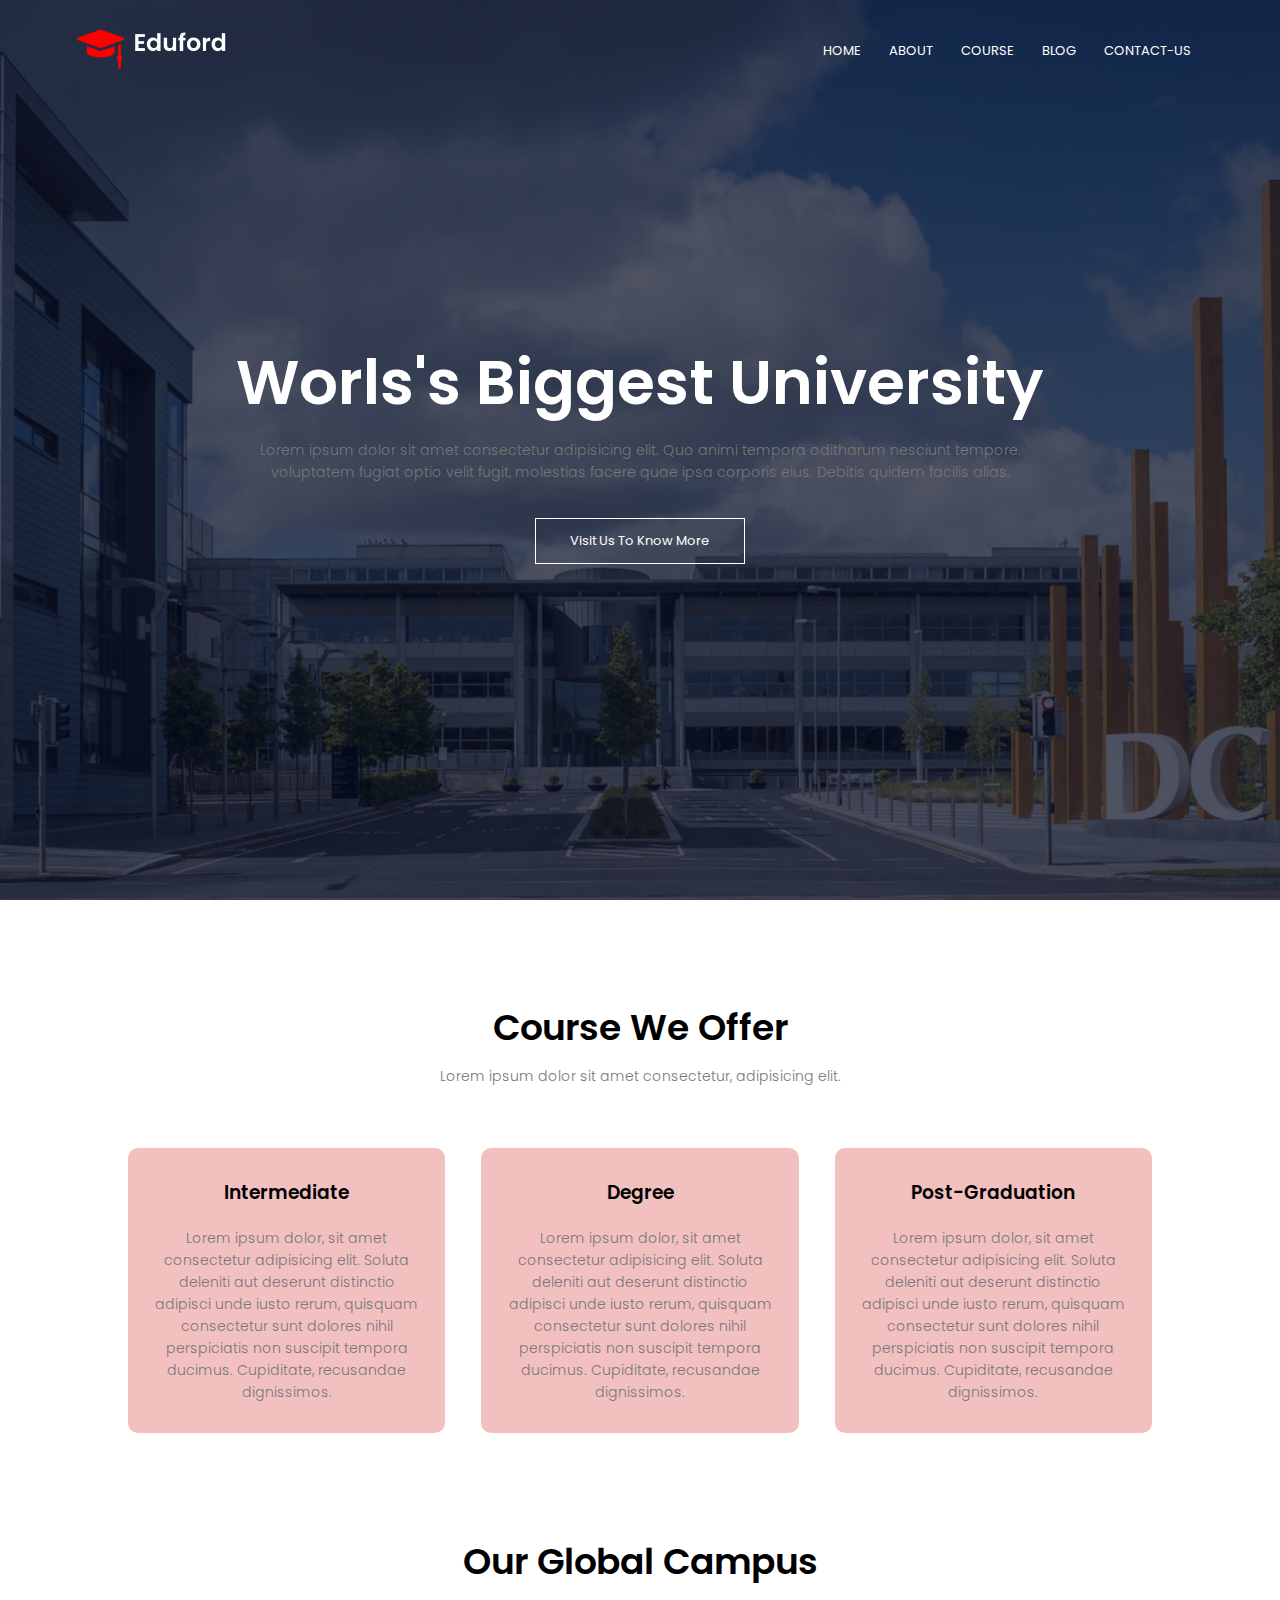
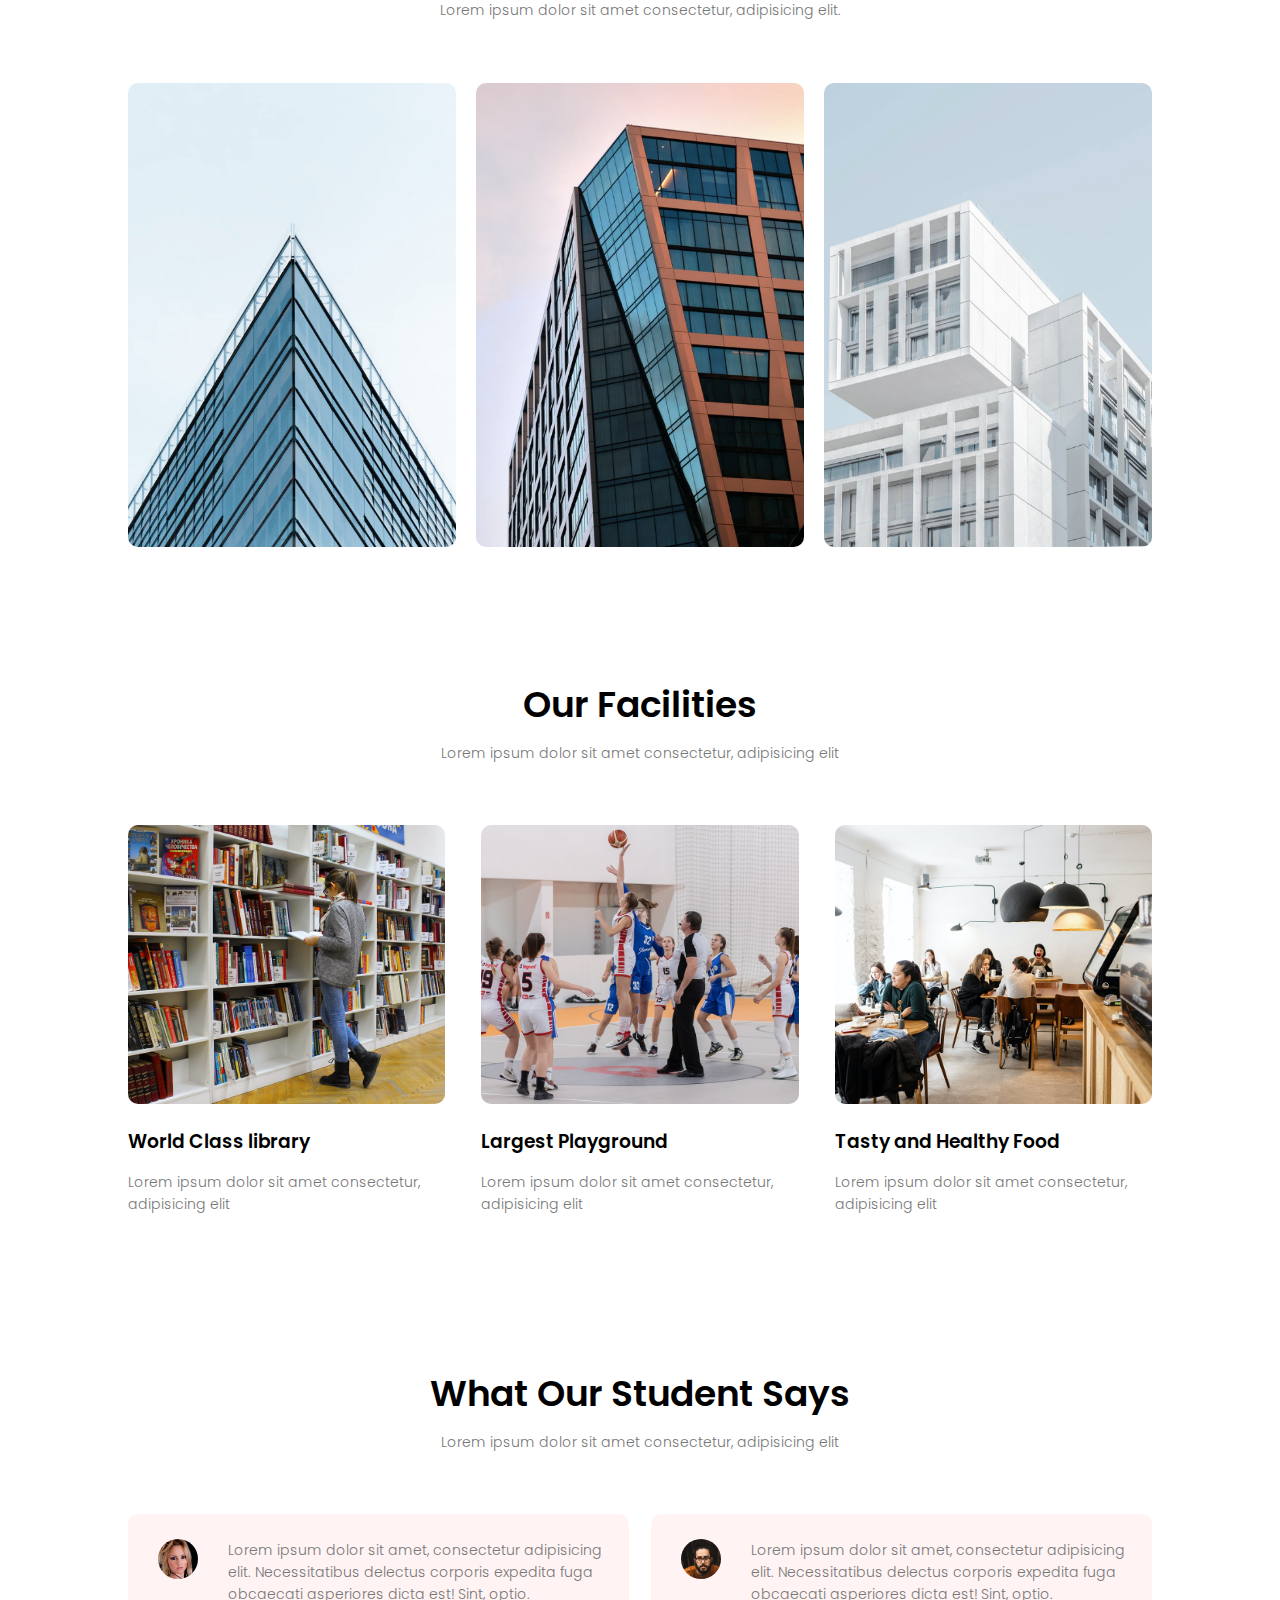
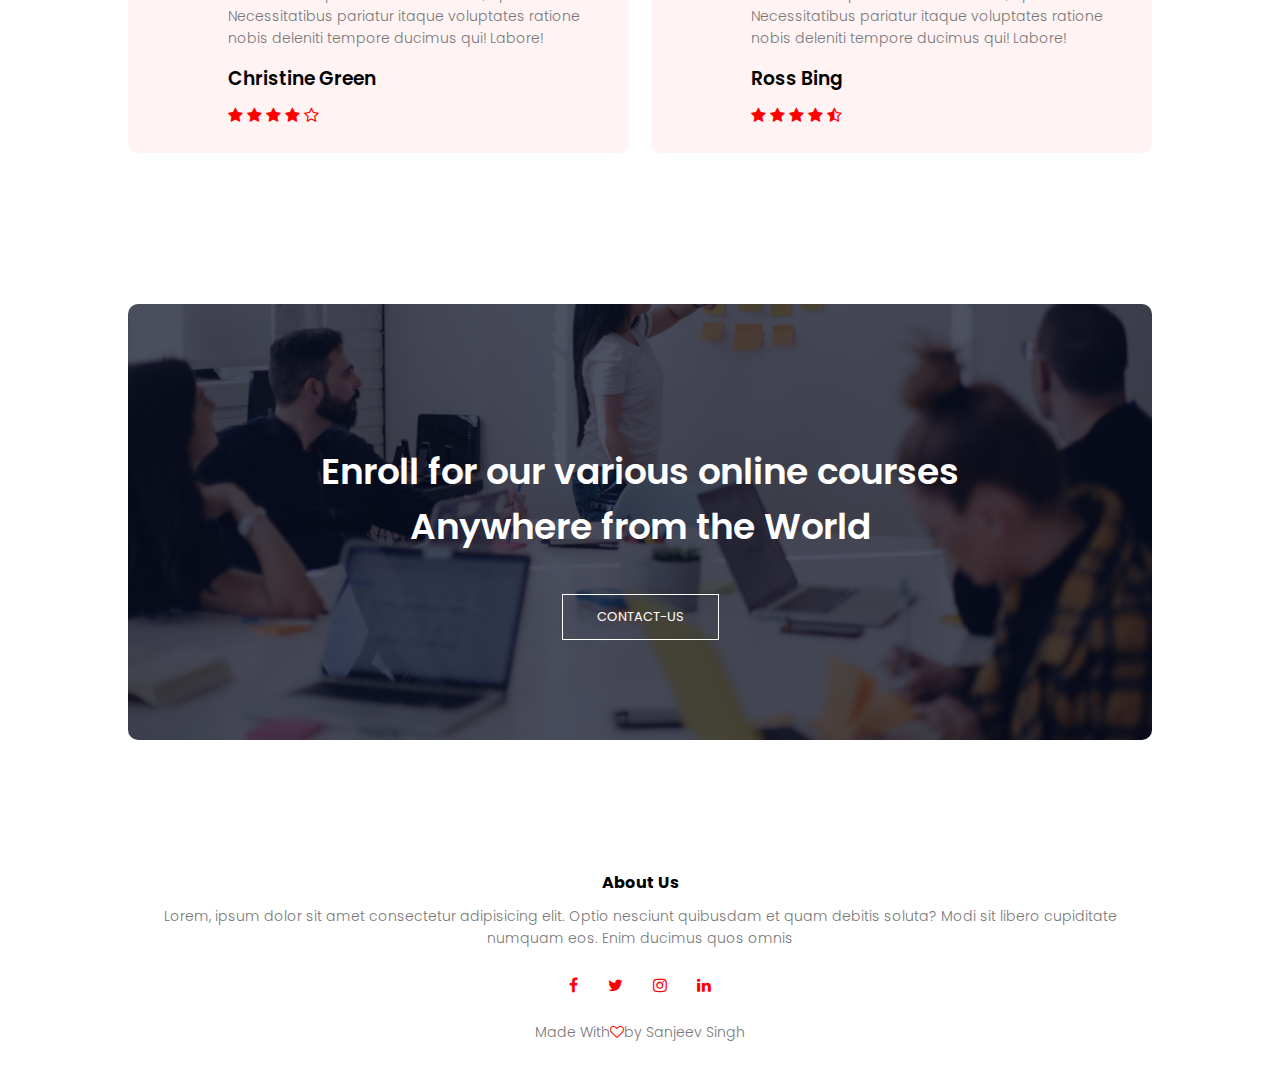
<file: index.html>
<!DOCTYPE html>
<html lang="en">
<head>
    <meta charset="UTF-8">
    <meta http-equiv="X-UA-Compatible" content="IE=edge">
    <meta name="viewport" content="width=device-width, initial-scale=1.0">
    <title>University Website Design</title>
    <link rel="stylesheet" href="style.css">
    <link rel="preconnect" href="<link rel="preconnect" href="https://fonts.googleapis.com">
    <link rel="preconnect" href="https://fonts.gstatic.com" crossorigin>
    <link href="https://fonts.googleapis.com/css2?family=Poppins:ital,wght@0,200;0,300;0,400;0,700;1,300&display=swap" rel="stylesheet">
    <link rel="stylesheet" href="https://stackpath.bootstrapcdn.com/font-awesome/4.7.0/css/font-awesome.min.css">
</head>
<body>
    <section class="header">
        <nav>
            <a href="index.html"><img src="logo.png"</a>
            <div class="nav-links" id="navLinks">
                <i class="fa fa-times" onclick="hidemenu()"></i>
                <ul>
                    <li><a href="index.html">HOME</a></li>
                    <li><a href="about.html">ABOUT</a></li>
                    <li><a href="course.html">COURSE</a></li>
                    <li><a href="blog.html">BLOG</a></li>
                    <li><a href="contact.html">CONTACT-US</a></li>
                </ul>
            </div>
            <i class="fa fa-bars" onclick="showmenu()"></i>
        </nav>
        <div class="text-box">
            <h1>Worls's Biggest University</h1>
            <p>Lorem ipsum dolor sit amet consectetur adipisicing elit. Quo animi tempora oditharum nesciunt tempore. <br>voluptatem fugiat optio velit fugit, molestias facere quae ipsa corporis eius. Debitis quidem facilis alias.</p><br>
            <a href="" class="hero-btn">Visit Us To Know More</a>
        </div>
    </section>

    <!-------course-------->

<section class="course">
    <h1>Course We Offer</h1>
    <p>Lorem ipsum dolor sit amet consectetur, adipisicing elit.</p>
    <div class="row">
        <div class="course-col">
            <h3>Intermediate</h3>
            <p>Lorem ipsum dolor, sit amet consectetur adipisicing elit. Soluta deleniti aut deserunt distinctio adipisci unde iusto rerum, quisquam consectetur sunt dolores nihil perspiciatis non suscipit tempora ducimus. Cupiditate, recusandae dignissimos.</p>
        </div>
        <div class="course-col">
            <h3>Degree</h3>
            <p>Lorem ipsum dolor, sit amet consectetur adipisicing elit. Soluta deleniti aut deserunt distinctio adipisci unde iusto rerum, quisquam consectetur sunt dolores nihil perspiciatis non suscipit tempora ducimus. Cupiditate, recusandae dignissimos.</p>
        </div>
        <div class="course-col">
            <h3>Post-Graduation</h3>
            <p>Lorem ipsum dolor, sit amet consectetur adipisicing elit. Soluta deleniti aut deserunt distinctio adipisci unde iusto rerum, quisquam consectetur sunt dolores nihil perspiciatis non suscipit tempora ducimus. Cupiditate, recusandae dignissimos.</p>
        </div>
    </div>
</section>
<!------campus-------->
<section class="campus">
    <h1>Our Global Campus</h1>
    <p>Lorem ipsum dolor sit amet consectetur, adipisicing elit.</p>
    <div class="row">
        <div class="campus-col">
            <img src="london.png">
            <div class="layer">
                <h3>LONDON</h3>
            </div>
        </div>
            <div class="campus-col">
                <img src="newyork.png">
                <div class="layer">
                    <h3>NEW YORK</h3>
                </div>
            </div>
            <div class="campus-col">
                <img src="washington.png">
                <div class="layer">
                    <h3>WASHINGTON</h3>
                </div>
            </div>
        </div>
    </div>

</section>
<!-------Facilities-------->
<section class="facilities">
    <h1>Our Facilities</h1>
    <p>Lorem ipsum dolor sit amet consectetur, adipisicing elit</p>
    <div class="row">
        <div class="facilities-col">
            <img src="library.png">
            <h3>World Class library</h3>
            <p>Lorem ipsum dolor sit amet consectetur, adipisicing elit</p>
        </div>
        <div class="facilities-col">
            <img src="basketball.png">
            <h3>Largest Playground</h3>
            <p>Lorem ipsum dolor sit amet consectetur, adipisicing elit</p>
        </div>
        <div class="facilities-col">
            <img src="cafeteria.png">
            <h3>Tasty and Healthy Food</h3>
            <p>Lorem ipsum dolor sit amet consectetur, adipisicing elit</p>
        </div>
    </div>
</section>
<!-------testimonials------->
<section class="testimonials">
    <h1>What Our Student Says</h1>
    <p>Lorem ipsum dolor sit amet consectetur, adipisicing elit</p>
    <div class="row">
        <div class="testimonials-col">
            <img src="user1.jpg">
            <div>
                <p>Lorem ipsum dolor sit amet, consectetur adipisicing elit. Necessitatibus delectus corporis expedita fuga obcaecati asperiores dicta est! Sint, optio. Necessitatibus pariatur itaque voluptates ratione nobis deleniti tempore ducimus qui! Labore!</p>
                <h3>Christine Green</h3>
                <i class="fa fa-star"></i>
                <i class="fa fa-star"></i>
                <i class="fa fa-star"></i>
                <i class="fa fa-star"></i>
                <i class="fa fa-star-o"></i>
            </div>
        </div>
        <div class="testimonials-col">
            <img src="user2.jpg">
            <div>
                <p>Lorem ipsum dolor sit amet, consectetur adipisicing elit. Necessitatibus delectus corporis expedita fuga obcaecati asperiores dicta est! Sint, optio. Necessitatibus pariatur itaque voluptates ratione nobis deleniti tempore ducimus qui! Labore!</p>
                <h3>Ross Bing</h3>
                <i class="fa fa-star"></i>
                <i class="fa fa-star"></i>
                <i class="fa fa-star"></i>
                <i class="fa fa-star"></i>
                <i class="fa fa-star-half-o"></i>
            </div>
        </div>
    </div>
</section>
<!-------Call To Action------->
<section class="cta">
    <h1>Enroll for our various online courses<br>Anywhere from the World</h1>
    <a href="" class="hero-btn">CONTACT-US</a>
</section>
<!-------Footer------->
<section class="footer">
    <h4>About Us</h4>
    <p>Lorem, ipsum dolor sit amet consectetur adipisicing elit. Optio nesciunt quibusdam et quam debitis soluta? Modi sit libero cupiditate <br>numquam eos. Enim ducimus quos omnis</p>
    <div class="icon">
        <i class="fa fa-facebook"></i>
        <i class="fa fa-twitter"></i>
        <i class="fa fa-instagram"></i>
        <i class="fa fa-linkedin"></i>
    </div>
    <p>Made With<i class="fa fa-heart-o"></i>by  Sanjeev Singh</p>
</section>






<!-------javascript for toggle the menu bar------->
    <script>
        var navLinks = document.getElementById("navLinks");
        function showmenu(){
            navLinks.style.right ="0";
        }
        function hidemenu(){
            navLinks.style.right ="-200px";
        }
    </script>
</body>
</html>
</file>
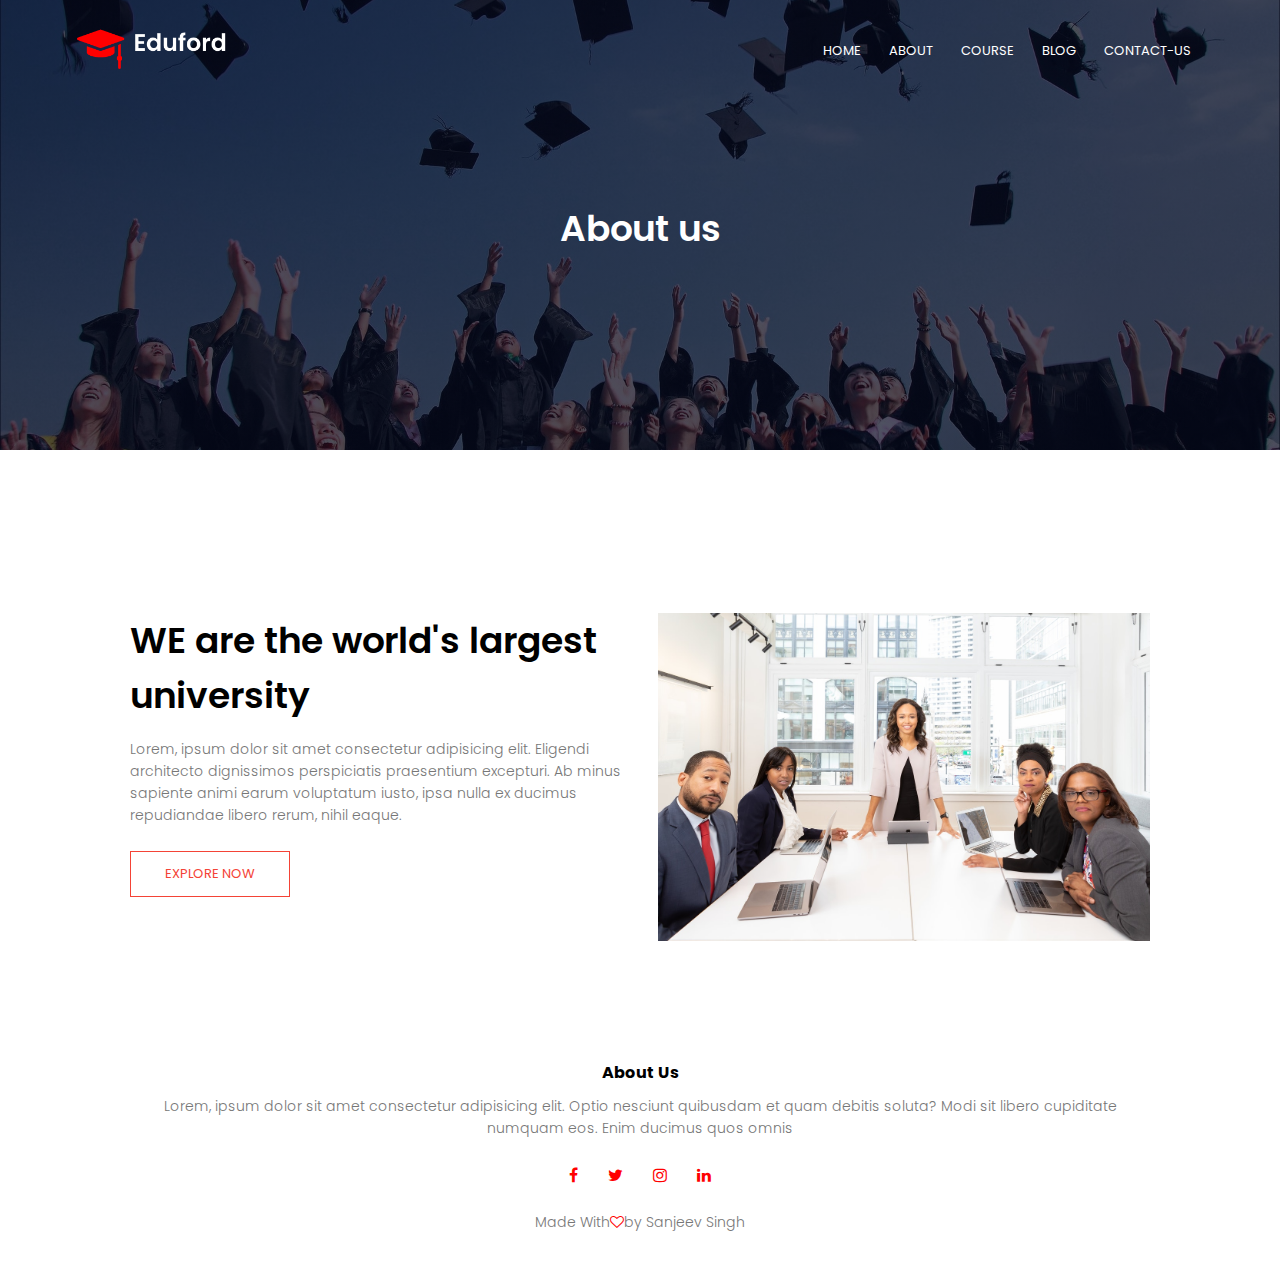
<file: about.html>
<!DOCTYPE html>
<html lang="en">
<head>
    <meta charset="UTF-8">
    <meta http-equiv="X-UA-Compatible" content="IE=edge">
    <meta name="viewport" content="width=device-width, initial-scale=1.0">
    <title>University Website Design</title>
    <link rel="stylesheet" href="style.css">
    <link rel="preconnect" href="<link rel="preconnect" href="https://fonts.googleapis.com">
    <link rel="preconnect" href="https://fonts.gstatic.com" crossorigin>
    <link href="https://fonts.googleapis.com/css2?family=Poppins:ital,wght@0,200;0,300;0,400;0,700;1,300&display=swap" rel="stylesheet">
    <link rel="stylesheet" href="https://stackpath.bootstrapcdn.com/font-awesome/4.7.0/css/font-awesome.min.css">
</head>
<body>
    <section class="sub-header">
        <nav>
            <a href="index.html"><img src="logo.png"</a>
            <div class="nav-links" id="navLinks">
                <i class="fa fa-times" onclick="hidemenu()"></i>
                <ul>
                    <li><a href="index.html">HOME</a></li>
                    <li><a href="about.html">ABOUT</a></li>
                    <li><a href="course.html">COURSE</a></li>
                    <li><a href="blog.html">BLOG</a></li>
                    <li><a href="contact.html">CONTACT-US</a></li>
                </ul>
            </div>
            <i class="fa fa-bars" onclick="showmenu()"></i>
        </nav>
        <h1>About us</h1>
    </section>

<!------------About us Content------------------->

<section class="about-us">
    <div class="row">
        <div class="about-col">
            <h1>WE are the world's largest university</h1>
            <p>Lorem, ipsum dolor sit amet consectetur adipisicing elit. Eligendi architecto dignissimos perspiciatis praesentium excepturi. Ab minus sapiente animi earum voluptatum iusto, ipsa nulla ex ducimus repudiandae libero rerum, nihil eaque.</p>
            <a href="" class="hero-btn red-btn">EXPLORE NOW</a>
        </div>
        <div class="about-col">
            <img src="about.jpg">
        </div>
    </div>
</section>




<!-------Footer------->
<section class="footer">
    <h4>About Us</h4>
    <p>Lorem, ipsum dolor sit amet consectetur adipisicing elit. Optio nesciunt quibusdam et quam debitis soluta? Modi sit libero cupiditate <br>numquam eos. Enim ducimus quos omnis</p>
    <div class="icon">
        <i class="fa fa-facebook"></i>
        <i class="fa fa-twitter"></i>
        <i class="fa fa-instagram"></i>
        <i class="fa fa-linkedin"></i>
    </div>
    <p>Made With<i class="fa fa-heart-o"></i>by  Sanjeev Singh</p>
</section>






<!-------javascript for toggle the menu bar------->
    <script>
        var navLinks = document.getElementById("navLinks");
        function showmenu(){
            navLinks.style.right ="0";
        }
        function hidemenu(){
            navLinks.style.right ="-200px";
        }
    </script>
</body>
</html>
</file>
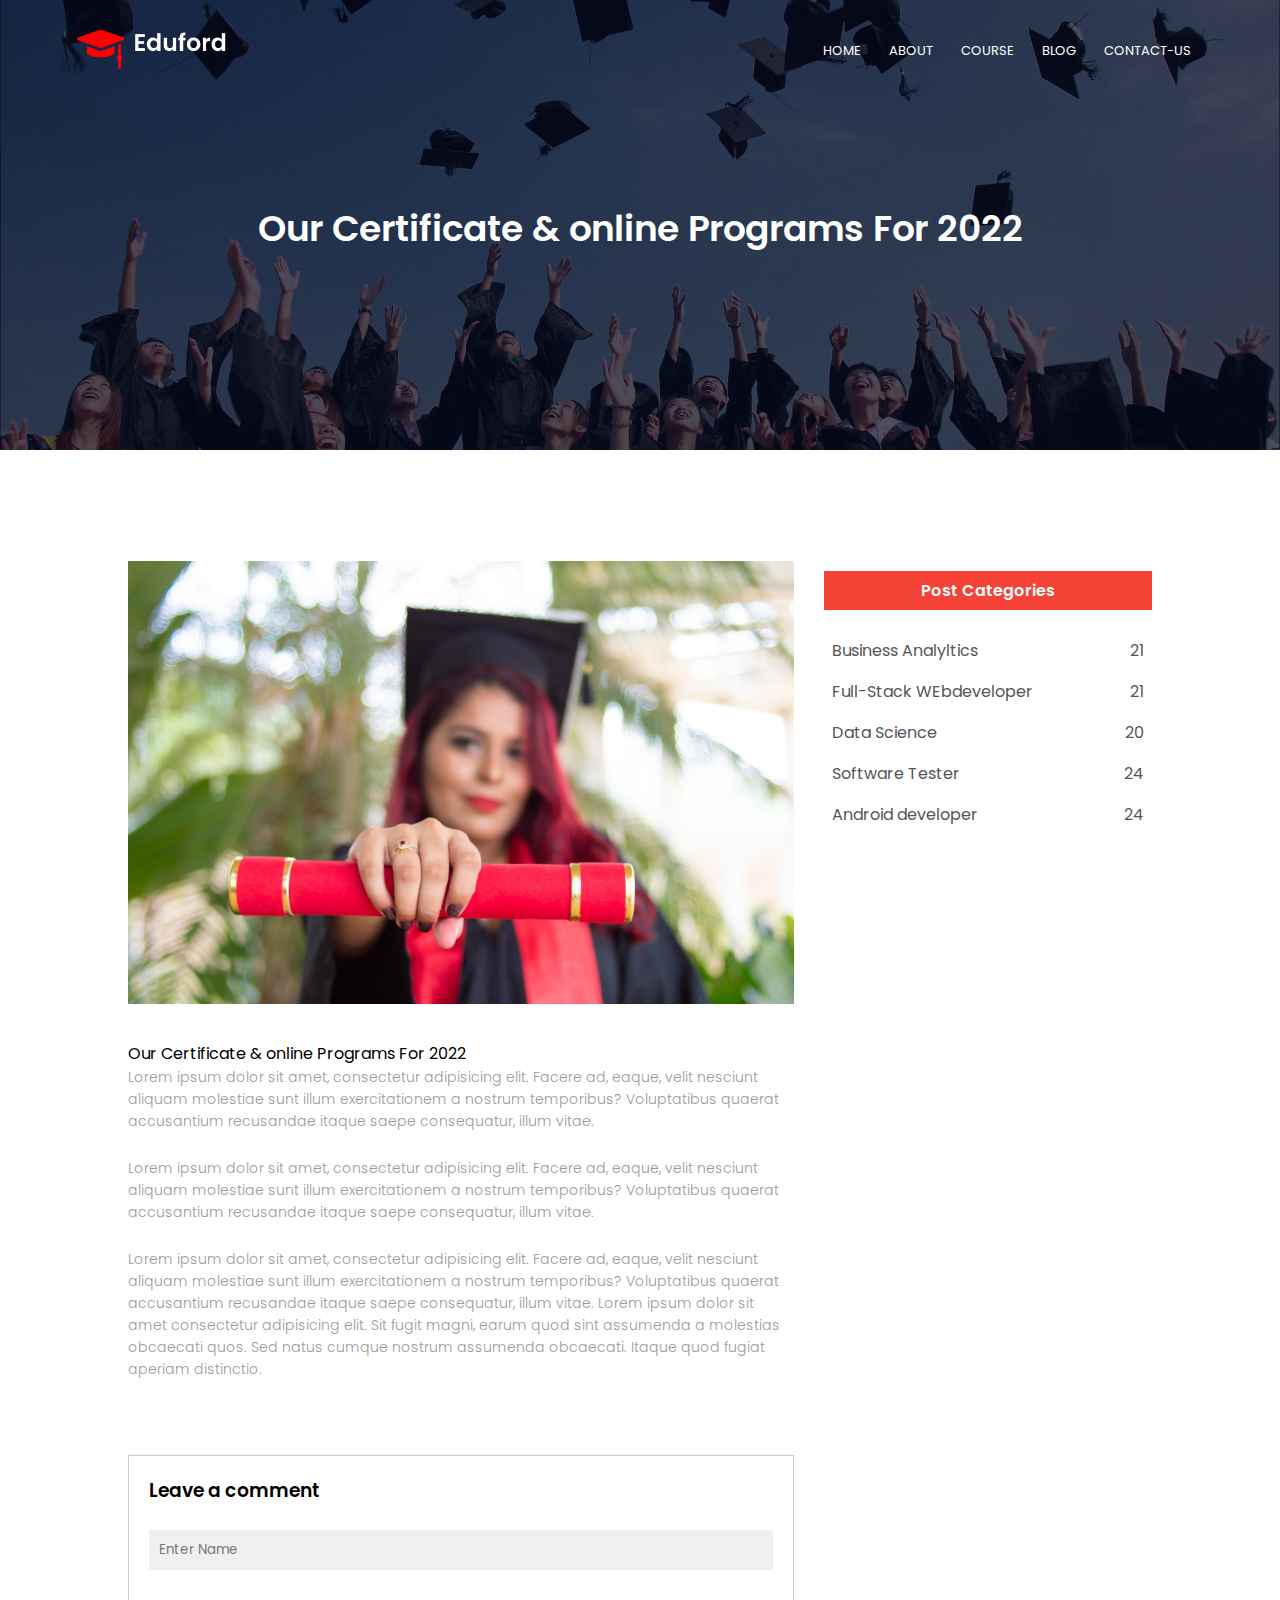
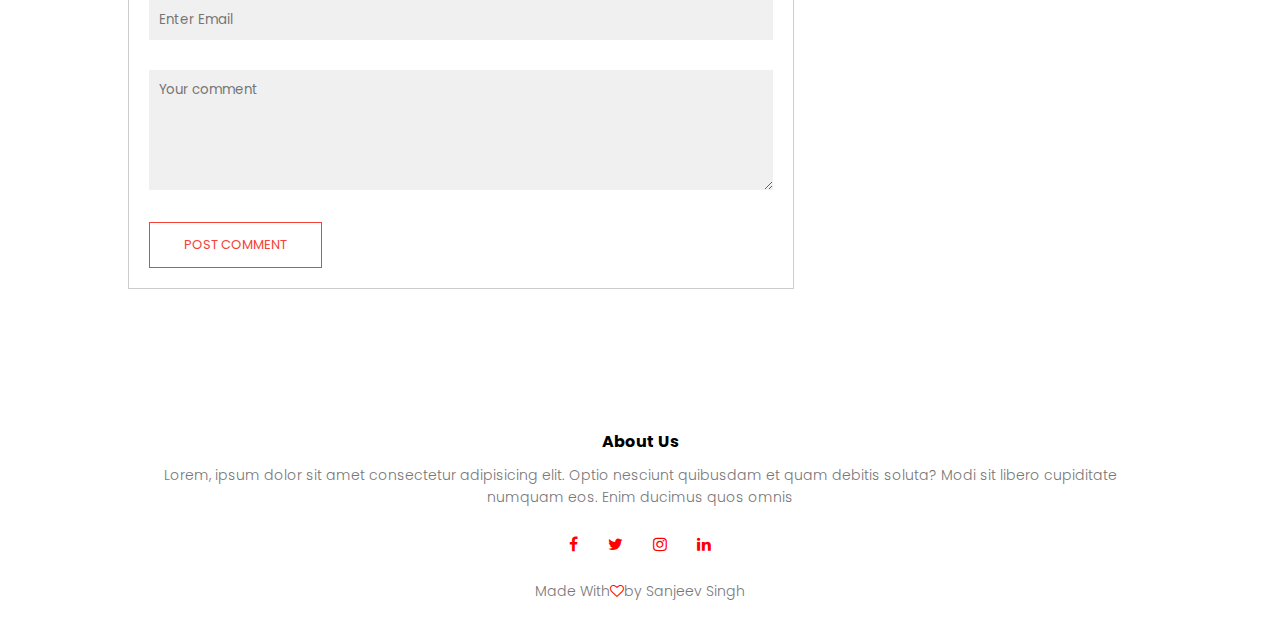
<file: blog.html>
<!DOCTYPE html>
<html lang="en">
<head>
    <meta charset="UTF-8">
    <meta http-equiv="X-UA-Compatible" content="IE=edge">
    <meta name="viewport" content="width=device-width, initial-scale=1.0">
    <title>University Website Design</title>
    <link rel="stylesheet" href="style.css">
    <link rel="preconnect" href="<link rel="preconnect" href="https://fonts.googleapis.com">
    <link rel="preconnect" href="https://fonts.gstatic.com" crossorigin>
    <link href="https://fonts.googleapis.com/css2?family=Poppins:ital,wght@0,200;0,300;0,400;0,700;1,300&display=swap" rel="stylesheet">
    <link rel="stylesheet" href="https://stackpath.bootstrapcdn.com/font-awesome/4.7.0/css/font-awesome.min.css">
</head>
<body>
    <section class="sub-header">
        <nav>
            <a href="index.html"><img src="logo.png"</a>
            <div class="nav-links" id="navLinks">
                <i class="fa fa-times" onclick="hidemenu()"></i>
                <ul>
                    <li><a href="index.html">HOME</a></li>
                    <li><a href="about.html">ABOUT</a></li>
                    <li><a href="course.html">COURSE</a></li>
                    <li><a href="blog.html">BLOG</a></li>
                    <li><a href="contact.html">CONTACT-US</a></li>
                </ul>
            </div>
            <i class="fa fa-bars" onclick="showmenu()"></i>
        </nav>
        <h1>Our Certificate & online Programs For 2022</h1>
    </section>
<!-------Blog Page Content------->
<section class="blog-content">
    <div class="row">
        <div class="blog-left">
            <img src="certificate.jpg" alt="">
            <h2></h2>Our Certificate & online Programs For 2022</h2>
            <p>Lorem ipsum dolor sit amet, consectetur adipisicing elit. Facere ad, eaque, velit nesciunt aliquam molestiae sunt illum exercitationem a nostrum temporibus? Voluptatibus quaerat accusantium recusandae itaque saepe consequatur, illum vitae.
            </p>
            <br>
            <p>Lorem ipsum dolor sit amet, consectetur adipisicing elit. Facere ad, eaque, velit nesciunt aliquam molestiae sunt illum exercitationem a nostrum temporibus? Voluptatibus quaerat accusantium recusandae itaque saepe consequatur, illum vitae.
            </p>
            <br>
            <p>Lorem ipsum dolor sit amet, consectetur adipisicing elit. Facere ad, eaque, velit nesciunt aliquam molestiae sunt illum exercitationem a nostrum temporibus? Voluptatibus quaerat accusantium recusandae itaque saepe consequatur, illum vitae.
            Lorem ipsum dolor sit amet consectetur adipisicing elit. Sit fugit magni, earum quod sint assumenda a molestias obcaecati quos. Sed natus cumque nostrum assumenda obcaecati. Itaque quod fugiat aperiam distinctio.</p>
            <br>
            <div class="comment-box">
                <h3>Leave a comment</h3>
                <form class="comment-form">
                    <input type="text" placeholder="Enter Name">
                    <input type="email" placeholder="Enter Email">
                    <textarea rows="5" placeholder="Your comment"></textarea>
                    <button type="submit"class="hero-btn red-btn">POST COMMENT</button>
                </form>
            </div>
        </div>
        <div class="blog-right">
            <h3>Post Categories</h3>
            <div>
                <span>Business Analyltics</span>
                <span>21</span>
            </div>
            <div>
                <span>Full-Stack WEbdeveloper</span>
                <span>21</span>
            </div>
            <div>
                <span>Data Science</span>
                <span>20</span>
            </div>
            <div>
                <span>Software Tester</span>
                <span>24</span>
            </div>
            <div>
                <span>Android developer</span>
                <span>24</span>
            </div>
        </div>
    </div>
</section>


<!-------Footer------->
<section class="footer">
    <h4>About Us</h4>
    <p>Lorem, ipsum dolor sit amet consectetur adipisicing elit. Optio nesciunt quibusdam et quam debitis soluta? Modi sit libero cupiditate <br>numquam eos. Enim ducimus quos omnis</p>
    <div class="icon">
        <i class="fa fa-facebook"></i>
        <i class="fa fa-twitter"></i>
        <i class="fa fa-instagram"></i>
        <i class="fa fa-linkedin"></i>
    </div>
    <p>Made With<i class="fa fa-heart-o"></i>by  Sanjeev Singh</p>
</section>






<!-------javascript for toggle the menu bar------->
    <script>
        var navLinks = document.getElementById("navLinks");
        function showmenu(){
            navLinks.style.right ="0";
        }
        function hidemenu(){
            navLinks.style.right ="-200px";
        }
    </script>
</body>
</html>
</file>
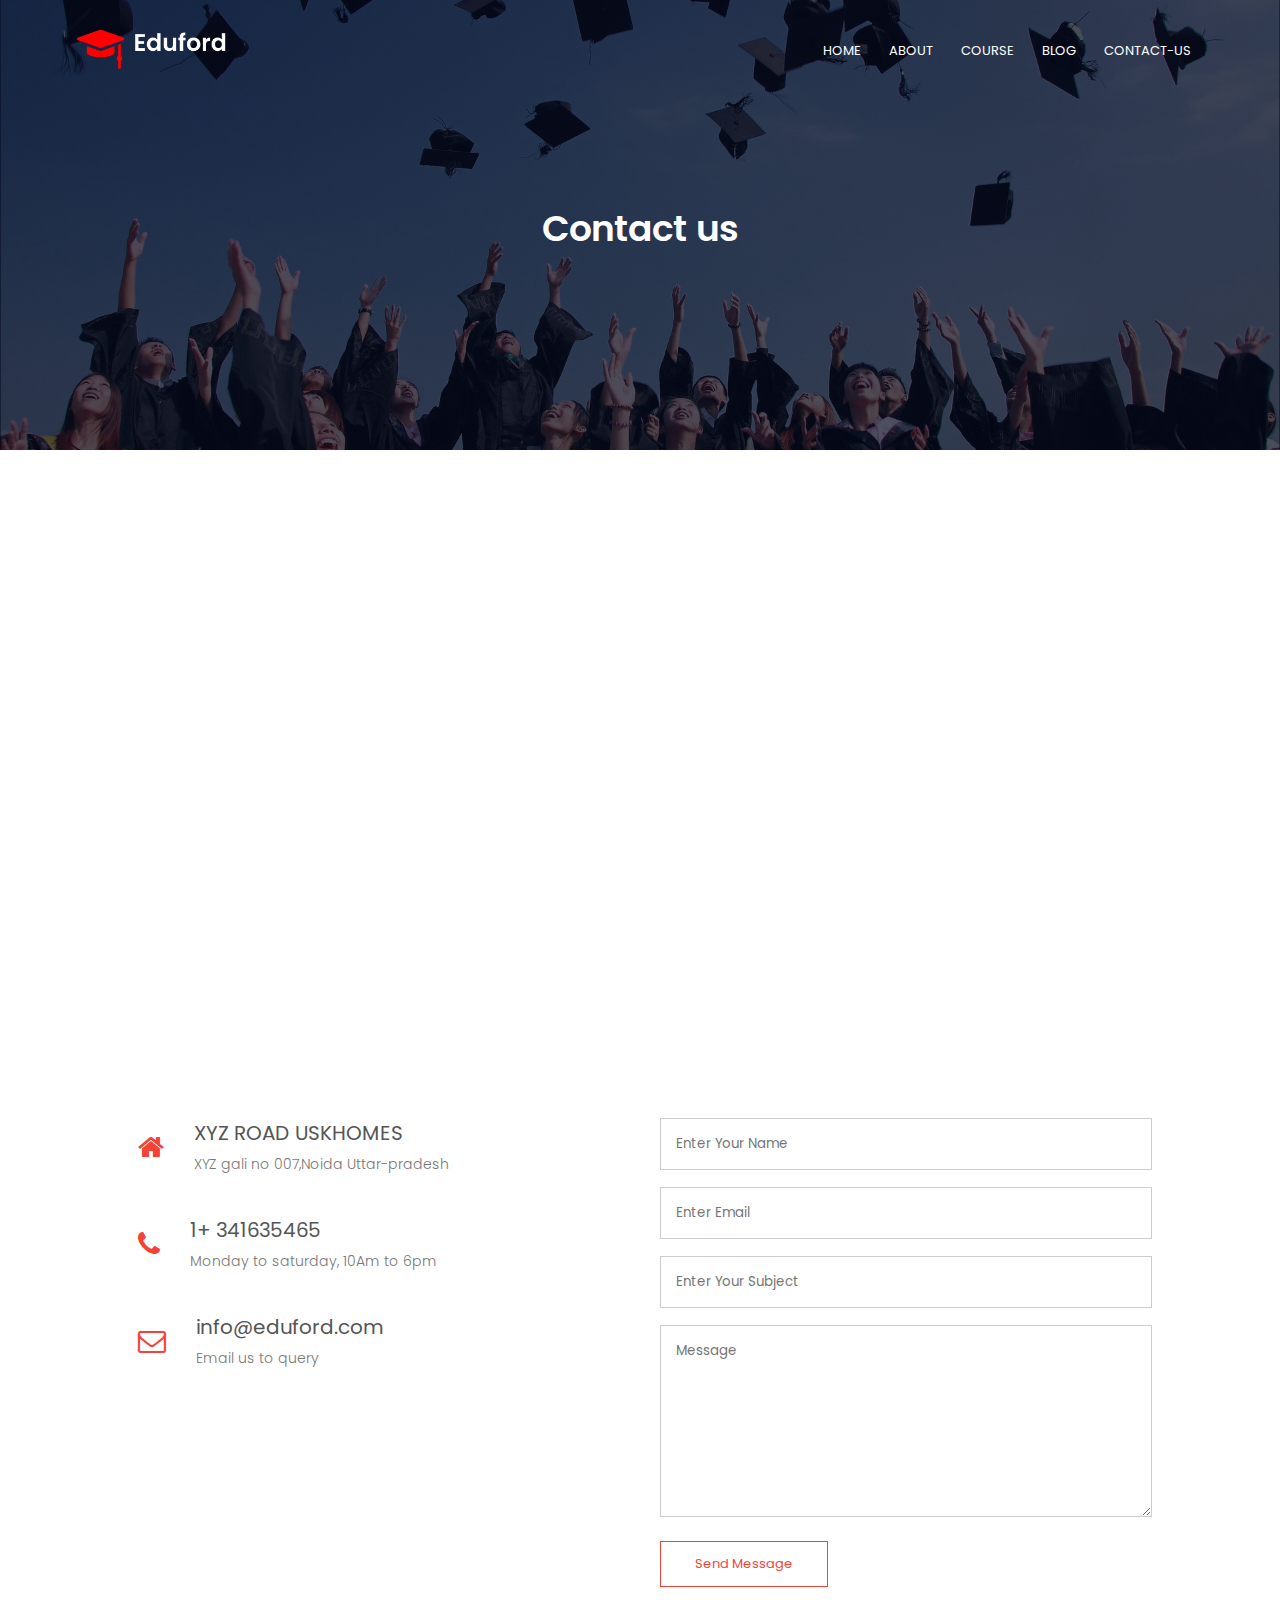
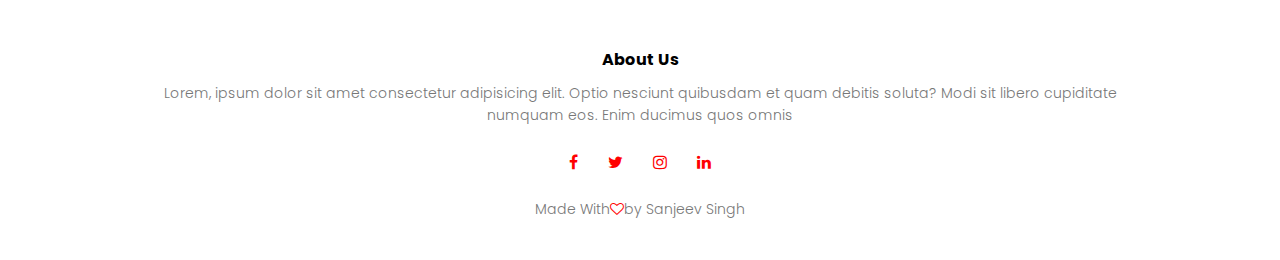
<file: contact.html>
<!DOCTYPE html>
<html lang="en">
<head>
    <meta charset="UTF-8">
    <meta http-equiv="X-UA-Compatible" content="IE=edge">
    <meta name="viewport" content="width=device-width, initial-scale=1.0">
    <title>University Website Design</title>
    <link rel="stylesheet" href="style.css">
    <link rel="preconnect" href="<link rel="preconnect" href="https://fonts.googleapis.com">
    <link rel="preconnect" href="https://fonts.gstatic.com" crossorigin>
    <link href="https://fonts.googleapis.com/css2?family=Poppins:ital,wght@0,200;0,300;0,400;0,700;1,300&display=swap" rel="stylesheet">
    <link rel="stylesheet" href="https://stackpath.bootstrapcdn.com/font-awesome/4.7.0/css/font-awesome.min.css">
</head>
<body>
    <section class="sub-header">
        <nav>
            <a href="index.html"><img src="logo.png"</a>
            <div class="nav-links" id="navLinks">
                <i class="fa fa-times" onclick="hidemenu()"></i>
                <ul>
                    <li><a href="index.html">HOME</a></li>
                    <li><a href="about.html">ABOUT</a></li>
                    <li><a href="course.html">COURSE</a></li>
                    <li><a href="blog.html">BLOG</a></li>
                    <li><a href="contact.html">CONTACT-US</a></li>
                </ul>
            </div>
            <i class="fa fa-bars" onclick="showmenu()"></i>
        </nav>
        <h1>Contact us</h1>
    </section>
<!-------contact us------->

<section class="location">
    <iframe src="https://www.google.com/maps/embed?pb=!1m18!1m12!1m3!1d1084.8601983427875!2d77.37545482923682!3d28.557555376845432!2m3!1f0!2f0!3f0!3m2!1i1024!2i768!4f13.1!3m3!1m2!1s0x390ce5f82e94482b%3A0x550e2c13144ebaec!2sGali%20No.%2015%2C%20Rajput%20Colony%2C%20Natthu%20Colony%2C%20Baraula%2C%20Sector%2049%2C%20Noida%2C%20Uttar%20Pradesh%20201304!5e1!3m2!1sen!2sin!4v1656244860782!5m2!1sen!2sin" width="600" height="450" style="border:0;" allowfullscreen="" loading="lazy" referrerpolicy="no-referrer-when-downgrade"></iframe>
</section>

<section class="contact-us">
    <div class="row">
        <div class="contact-col">
            <div>
                <i class="fa fa-home"></i>
                <span>
                    <h5>XYZ ROAD USKHOMES</h5>
                    <p>XYZ gali no 007,Noida Uttar-pradesh</p>
                </span>
            </div>
            <div>
                <i class="fa fa-phone"></i>
                <span>
                    <h5>1+ 341635465</h5>
                    <p>Monday to saturday, 10Am to 6pm</p>
                </span>
            </div>
            <div>
                <i class="fa fa-envelope-o"></i>
                <span>
                    <h5>info@eduford.com</h5>
                    <p>Email us to query</p>
                </span>
            </div>
        </div>
        <div class="contact-col">
            <form action="">
                <input type="text" placeholder="Enter Your Name" required>
                <input type="email" placeholder="Enter Email" required>
                <input type="text" placeholder="Enter Your Subject" required>
                <textarea  rows="8" placeholder="Message" required></textarea>
                <button type="submit" class="hero-btn red-btn"> Send Message</button>
            </form>
        </div>
    </div>
</section>

<!-------Footer------->
<section class="footer">
    <h4>About Us</h4>
    <p>Lorem, ipsum dolor sit amet consectetur adipisicing elit. Optio nesciunt quibusdam et quam debitis soluta? Modi sit libero cupiditate <br>numquam eos. Enim ducimus quos omnis</p>
    <div class="icon">
        <i class="fa fa-facebook"></i>
        <i class="fa fa-twitter"></i>
        <i class="fa fa-instagram"></i>
        <i class="fa fa-linkedin"></i>
    </div>
    <p>Made With<i class="fa fa-heart-o"></i>by  Sanjeev Singh</p>
</section>






<!-------javascript for toggle the menu bar------->
    <script>
        var navLinks = document.getElementById("navLinks");
        function showmenu(){
            navLinks.style.right ="0";
        }
        function hidemenu(){
            navLinks.style.right ="-200px";
        }
    </script>
</body>
</html>
</file>
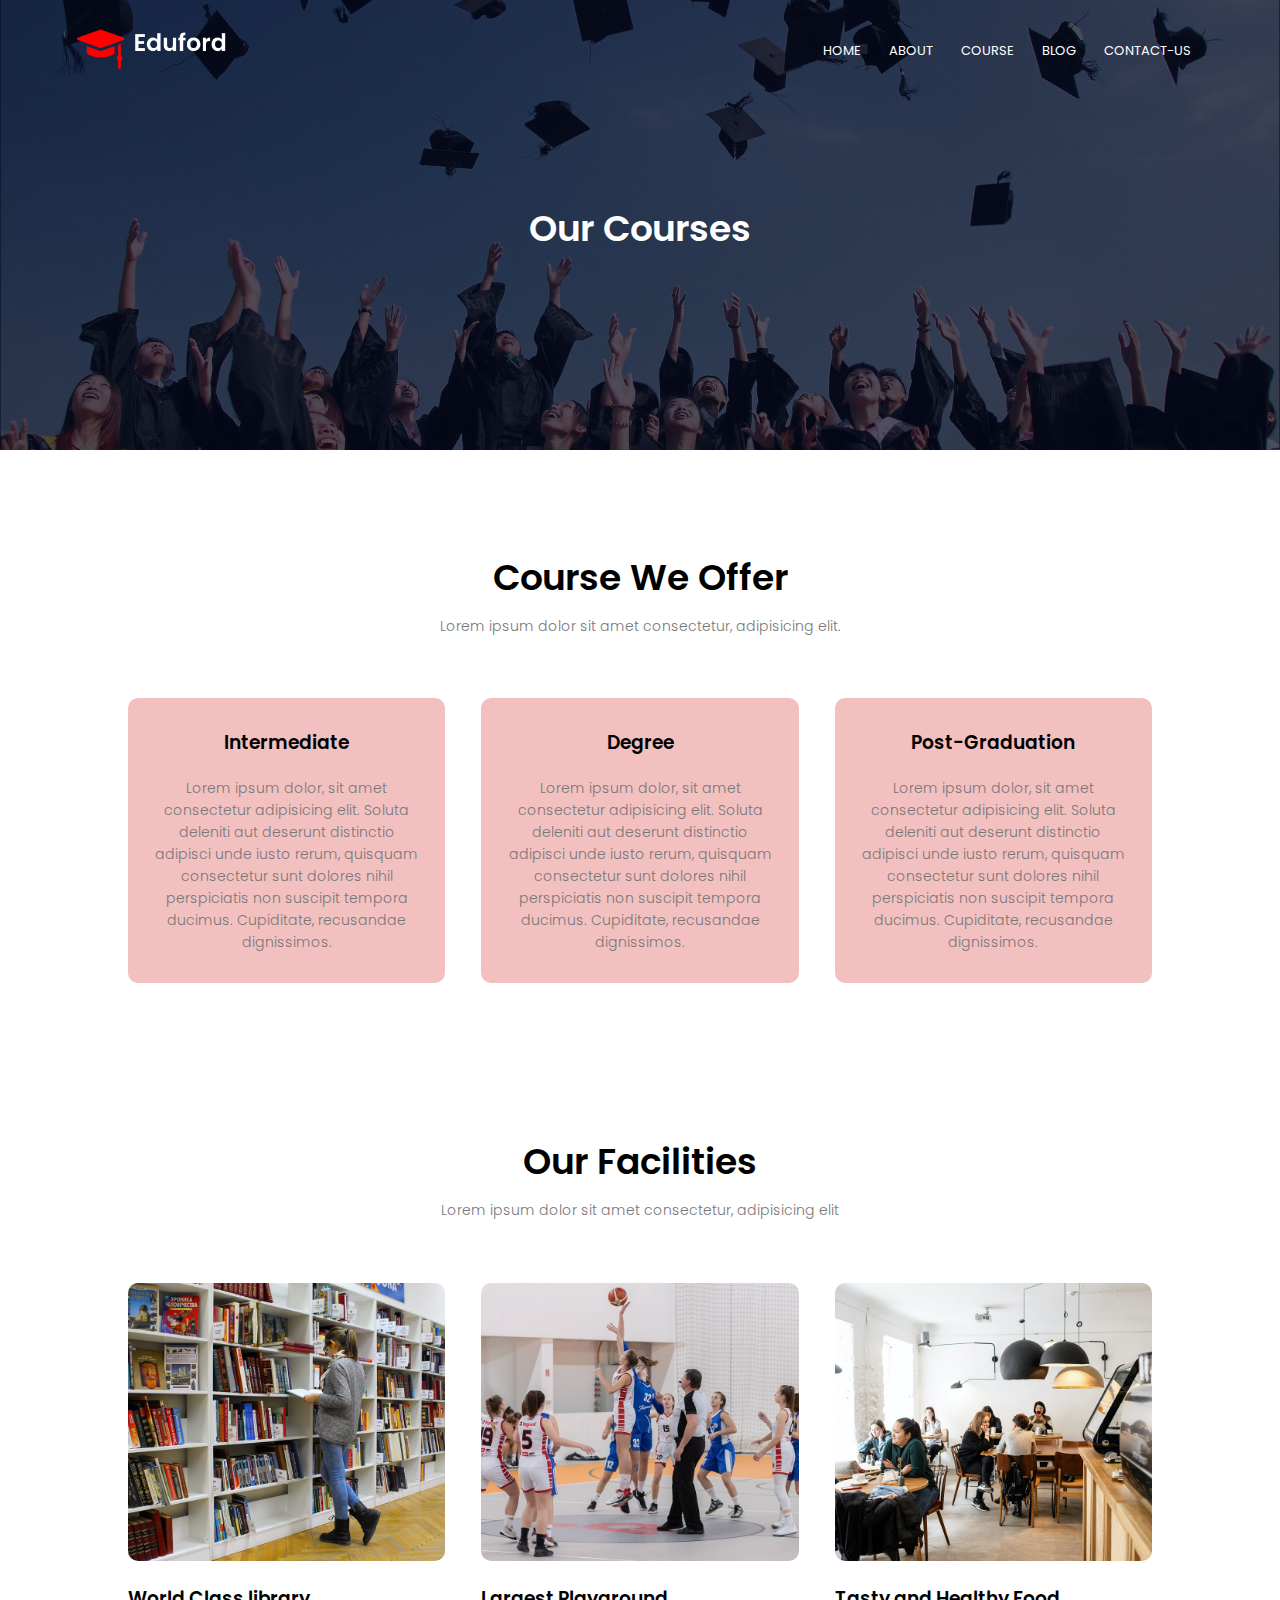
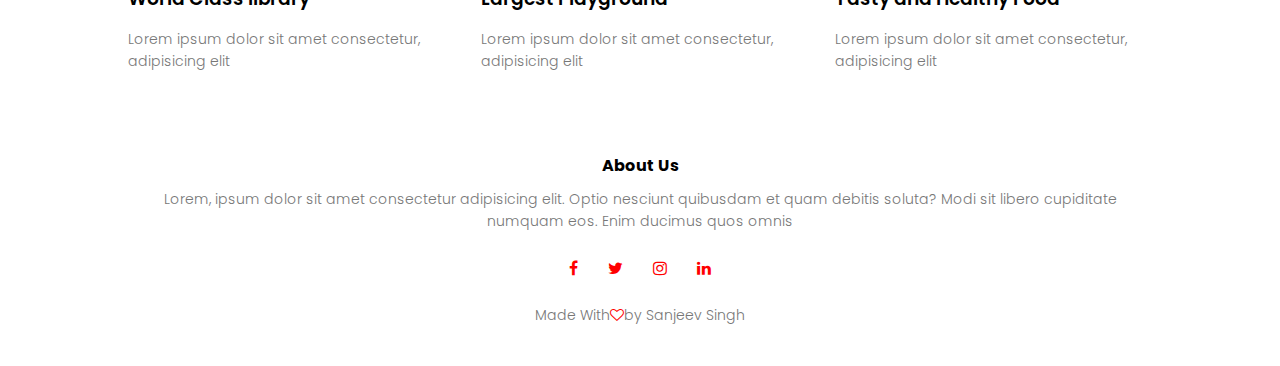
<file: course.html>
<!DOCTYPE html>
<html lang="en">
<head>
    <meta charset="UTF-8">
    <meta http-equiv="X-UA-Compatible" content="IE=edge">
    <meta name="viewport" content="width=device-width, initial-scale=1.0">
    <title>University Website Design</title>
    <link rel="stylesheet" href="style.css">
    <link rel="preconnect" href="<link rel="preconnect" href="https://fonts.googleapis.com">
    <link rel="preconnect" href="https://fonts.gstatic.com" crossorigin>
    <link href="https://fonts.googleapis.com/css2?family=Poppins:ital,wght@0,200;0,300;0,400;0,700;1,300&display=swap" rel="stylesheet">
    <link rel="stylesheet" href="https://stackpath.bootstrapcdn.com/font-awesome/4.7.0/css/font-awesome.min.css">
</head>
<body>
    <section class="sub-header">
        <nav>
            <a href="index.html"><img src="logo.png"</a>
            <div class="nav-links" id="navLinks">
                <i class="fa fa-times" onclick="hidemenu()"></i>
                <ul>
                    <li><a href="index.html">HOME</a></li>
                    <li><a href="about.html">ABOUT</a></li>
                    <li><a href="course.html">COURSE</a></li>
                    <li><a href="blog.html">BLOG</a></li>
                    <li><a href="contact.html">CONTACT-US</a></li>
                </ul>
            </div>
            <i class="fa fa-bars" onclick="showmenu()"></i>
        </nav>
        <h1>Our Courses</h1>
    </section>

<!------------Course------------------->


<section class="course">
    <h1>Course We Offer</h1>
    <p>Lorem ipsum dolor sit amet consectetur, adipisicing elit.</p>
    <div class="row">
        <div class="course-col">
            <h3>Intermediate</h3>
            <p>Lorem ipsum dolor, sit amet consectetur adipisicing elit. Soluta deleniti aut deserunt distinctio adipisci unde iusto rerum, quisquam consectetur sunt dolores nihil perspiciatis non suscipit tempora ducimus. Cupiditate, recusandae dignissimos.</p>
        </div>
        <div class="course-col">
            <h3>Degree</h3>
            <p>Lorem ipsum dolor, sit amet consectetur adipisicing elit. Soluta deleniti aut deserunt distinctio adipisci unde iusto rerum, quisquam consectetur sunt dolores nihil perspiciatis non suscipit tempora ducimus. Cupiditate, recusandae dignissimos.</p>
        </div>
        <div class="course-col">
            <h3>Post-Graduation</h3>
            <p>Lorem ipsum dolor, sit amet consectetur adipisicing elit. Soluta deleniti aut deserunt distinctio adipisci unde iusto rerum, quisquam consectetur sunt dolores nihil perspiciatis non suscipit tempora ducimus. Cupiditate, recusandae dignissimos.</p>
        </div>
    </div>
</section>
<!-------Facilities------->

<section class="facilities">
    <h1>Our Facilities</h1>
    <p>Lorem ipsum dolor sit amet consectetur, adipisicing elit</p>
    <div class="row">
        <div class="facilities-col">
            <img src="library.png">
            <h3>World Class library</h3>
            <p>Lorem ipsum dolor sit amet consectetur, adipisicing elit</p>
        </div>
        <div class="facilities-col">
            <img src="basketball.png">
            <h3>Largest Playground</h3>
            <p>Lorem ipsum dolor sit amet consectetur, adipisicing elit</p>
        </div>
        <div class="facilities-col">
            <img src="cafeteria.png">
            <h3>Tasty and Healthy Food</h3>
            <p>Lorem ipsum dolor sit amet consectetur, adipisicing elit</p>
        </div>
    </div>
</section>




<!-------Footer------->
<section class="footer">
    <h4>About Us</h4>
    <p>Lorem, ipsum dolor sit amet consectetur adipisicing elit. Optio nesciunt quibusdam et quam debitis soluta? Modi sit libero cupiditate <br>numquam eos. Enim ducimus quos omnis</p>
    <div class="icon">
        <i class="fa fa-facebook"></i>
        <i class="fa fa-twitter"></i>
        <i class="fa fa-instagram"></i>
        <i class="fa fa-linkedin"></i>
    </div>
    <p>Made With<i class="fa fa-heart-o"></i>by  Sanjeev Singh</p>
</section>






<!-------javascript for toggle the menu bar------->
    <script>
        var navLinks = document.getElementById("navLinks");
        function showmenu(){
            navLinks.style.right ="0";
        }
        function hidemenu(){
            navLinks.style.right ="-200px";
        }
    </script>
</body>
</html>
</file>
<file: style.css>
*{
    margin: 0;
    padding: 0;
    font-family: 'Poppins', sans-serif;
}
.header{
    min-height: 100vh;
    width: 100%;
    background-image: linear-gradient(rgba(4,9,30,0.7),rgba(4,9,30,0.7)),url(banner.png);
    background-position: center;
    background-size: cover;
    position: relative;
}

NAV{
    display: flex;
    padding: 2% 6%;
    justify-content: space-between;
    align-items: center;
}
nav img{
    width: 150px;

}

.nav-links{
    flex: 1;
    text-align: right;
}

.nav-links ul li{
    list-style: none;
    display: inline-block;
    padding: 8px 12px;
    position: relative;
}
.nav-links ul li a{
    color: white;
    text-decoration: none;
    font-size: 13px;

}

.nav-links ul li::after{
    content: '';
    width: 0%;
    height: 2px;
    background: #f44336;
    display: block;
    margin: auto;
    transition: 0.5s;
}
.nav-links ul li:hover::after{
    width: 100%;

}
.text-box{
    width: 90%;
    color: #fff;
    position: absolute;
    top: 50%;
    left: 50%;
    transform: translate(-50%,-50%);
    text-align: center;
}
.text-box h1{
    font-size: 62px;
}

text-box p{
    margin: 10px 0 40px;
    font-size: 14px;
    color: white;
}
.hero-btn{
    display: inline-block;
    text-decoration: none;
    color: white;
    border: 1px solid;
    padding: 12px 34px;
    font-size: 13px;
    background: transparent;
    position: relative;
    cursor: pointer;
}
.hero-btn:hover{
    border: 1px solid #f44336;
    background: #f44336;
    transition: 1s;
}
nav .fa{
    display: none;
}
@media(max-width: 700px){
    .text-box h1{
        font-size: 20px;
    }
    .nav-links ul li{
        display: block;
    }
    .nav-links{
        position: fixed;
        background-color: #f44336;
        height: 100vh;
        width: 200px;
        top: 0;
        right: -200px;
        text-align: left;
        z-index: 2;
        transition: 1s;

    }
    nav .fa{
        display: block;
        color: #fff;
        margin: 10px;
        font-size: 22px;
        cursor: pointer;
    }
    .nav-links ul{
        padding: 30px;
    }
}

/*----------Course---------*/

.course{
    width: 80%;
    margin: auto;
    text-align:center;
    padding-top: 100px;
}
h1{
    font-size: 36px;
    font-weight: 600;

}
p{
    color: #777;
    font-size: 14px;
    font-weight: 300;
    line-height: 22px;
    padding: 10px;
}

.row{
    margin-top: 5%;
    display: flex;
    justify-content: space-between;
}

.course-col{
    flex-basis: 31%;
    background: #f3c0c0;
    border-radius: 10px;
    margin-bottom: 5%;
    padding: 20px 12px;
    box-sizing: border-box;
    transition: 0.5s;
}
h3{
    text-align: center;
    font-weight: 600;
    margin: 10px 0;
}
.course-col:hover{
    box-shadow: 0 0 20px 0px rgba(48, 47, 47, 0.712);
}
@media(max-width: 700px){
    .row{
        flex-direction: column;
    }
}
/*-------Campus--------*/
.campus{
    width: 80%;
    margin: auto;
    text-align:center;
    padding-top: 50px;

}
.campus-col{
    flex-basis: 32%;
    border-radius: 10px;
    margin-bottom: 30px;
    position: relative;
    overflow: hidden;

}
.campus-col img{
    width: 100%;
    display: block;
}
.layer{
    background: transparent;
    height: 100%;
    width: 100%;
    position: absolute;
    top: 0;
    left: 0;
    transition: 0.5s;
}
.layer:hover{
    background: rgba(226, 0, 0, 0.7);
}
.layer h3{
    width: 100%;
    font-weight: 500;
    color: #fff;
    font-size: 26px;
    bottom: 0;
    left: 50%;
    transform: translateX(-50%);
    position: absolute;
    opacity: 0;
    transition: 0.5s;
}
.layer:hover h3{
    bottom: 49%;
    opacity: 1;
}
/*----------------facilities------*/
.facilities{
    width: 80%;
    margin: auto;
    text-align: center;
    text-align: center;
    padding-top: 100px;
}
.facilities-col{
    flex-basis: 31%;
    border-radius: 10px;
    margin-bottom: 5%;
    text-align: left;
}
.facilities-col img{
    width: 100%;
    border-radius: 10px;
}
.facilities-col p{
    padding: 0;

}
.facilities-col h3{
    margin-top: 16px;
    margin-bottom: 15px;
    text-align: left;
}
/*----------textimonials-----------*/

.testimonials{
    width: 80%;
    margin: auto;
    padding-top: 100px;
    text-align: center;
}
.testimonials-col{
    flex-basis: 44%;
    border-radius: 10px;
    margin-bottom: 5%;
    text-align: left;
    background: #fff3f3;
    padding: 25px;
    cursor: pointer;
    display: flex;
}
.testimonials-col img{
    height: 40px;
    margin-left: 5px;
    margin-right: 30px;
    border-radius: 50%;
}
.testimonials-col p{
    padding: 0;

}
.testimonials-col h3{
    margin-top: 15px;
    text-align: left;
}
.testimonials-col .fa{
    color: red;
}
@media(max-width:700px){
    .testimonials-col img{
        margin-left: 0px;
        margin-right: 15px;
    }
}
/*-----Call TO Action------*/
.cta{
    margin: 100px auto;
    width: 80%;
    background-image: linear-gradient(rgba(4,9,30,0.7),rgba(4,9,30,0.7)),url(banner2.jpg);
    background-position: center;
    background-size: cover;
    border-radius: 10px;
    text-align: center;
    padding: 100px 0;
}
.cta h1{
    color: #fff;
    margin: 40px;
    padding: 0;
}
@media(max-width: 700px){
    .cta h1{
        font-size: 24px;
    }
}
/*--------footer---------*/
.footer{
    width: 100%;
    text-align: center;
    padding: 30px 0;
}
footer h4{
    margin-bottom: 25px;
    margin-top: 20px;
    font-weight: 600;
}
.icon .fa{
    color: red;
    margin: 0 13px;
    cursor: pointer;
    padding: 18px 0;
}
.fa-heart-o{
   color: red; 
}
/*--------ABOUT US PAGE---------------*/
.sub-header{
    height: 50vh;
    width: 100%;
    background-image: linear-gradient(rgba(4,9,30,0.7),rgba(4,9,30,0.7)),url(background.jpg);
    background-position: center;
    background-size: cover;
    text-align: center;
    color: white;

}

.sub-header h1{
    margin-top: 100px;
}
.about-us{
    width: 80%;
    margin: auto;
    padding-top: 80px;
    padding-bottom: 50px;
}
.about-col{
    flex-basis: 48%;
    padding: 32px 2px;
}

.about-col img{
    width: 100%;
}

.about-col h1{
    padding-top: 0;
}

.about-col p{
    padding: 15px 0 25px;
}
.red-btn{
    border: 1px solid #f44336;
    background: transparent;
    color: #f44336;
}

.red-btn:hover{
 color: white;
}
/*-----Blog-content------*/
.blog-content{
    width: 80%;
    margin: auto;
    padding: 60px 0;
}

.blog-left{
    flex-basis: 65%;
}
.blog-left img{
    width: 100%;
}
.blog-left h2{
    color: #222;
    font-weight: 600;
    margin: 30px;
}
.blog-left p{
    color: #999;
    padding: 0;
}
.blog-right{
    flex-basis: 32%;
}
.blog-right h3{
    background: #f44336;
    color: white;
    padding: 7px 0;
    font-size: 16px;
    margin-bottom: 20px;
}
.blog-right div{
    display: flex;
    align-items: center;
    justify-content: space-between;
    color: #555;
    padding: 8px;
    box-sizing: border-box;
}
.comment-box{
    border: 1px solid #ccc;
    margin: 50px 0;
    padding: 10px 20px;
}
.comment-box h3{
    text-align: left;
}
.comment-form input, .comment-form textarea{
    width: 100%;
    padding: 10px;
    margin: 15px 0;
    box-sizing: border-box;
    border: none;
    outline: none;
    background: #f0f0f0;

}
.comment-form button{
    margin: 10px 0;
}

@media(max-width:700px){
    .sub-header h1{
        font-size: 24px;
    }
}
/*------------Contact us------------*/
.location{
    width: 80%;
    margin: auto;
    padding: 80px 0;
}
.location iframe{
    width: 100%;
}
.contact-us{
    width: 80%;
    margin: auto;
}
.contact-col{
    flex-basis: 48%;
    margin-bottom: 30px;
}
.contact-col div{
    display: flex;
    align-items: center;
    margin-bottom: 40px;
}
.contact-us div .fa{
    font-size: 28px;
    color: #f44336;
    margin: 10px;
    margin-right: 30px;
}
.contact-us div p{
    padding: 0;
}
.contact-us div h5{
    font-size: 20px;
    margin-bottom: 5px;
    color: #555;
    font-weight: 400;
}
.contact-col input, .contact-col textarea{
     width: 100%;
     padding: 15px;
     margin-bottom: 17px;
     outline: none;
     border: 1px solid #ccc;
     box-sizing: border-box;
}
</file>
